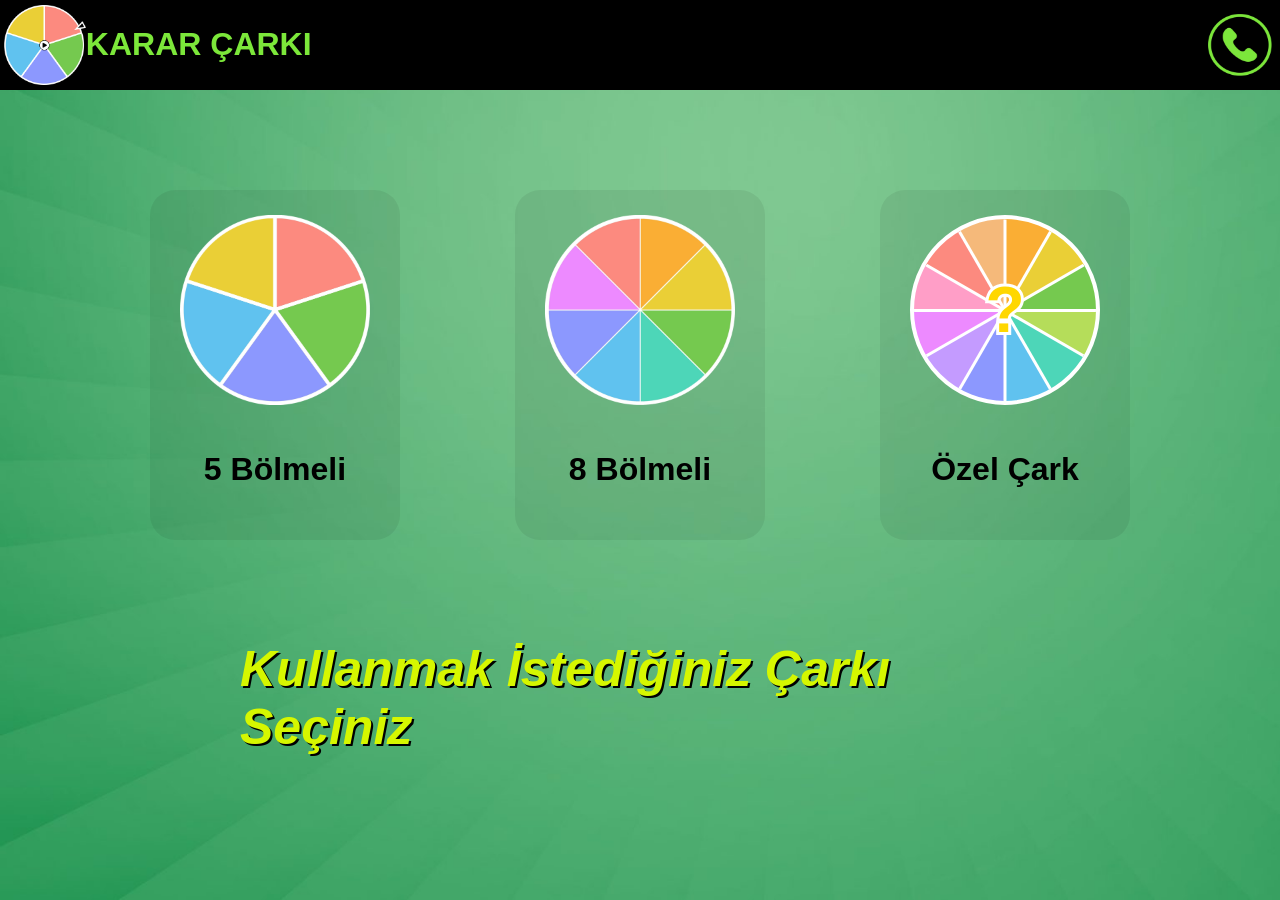
<file: KaynakKodlar/index.html>
<html>

    <head>

        <meta charset="UTF-8">
        <meta name="viewport" content="width=device-width, initial-scale=1">

        <title>Karar Çarkı</title>

        <link rel="icon" href="fotograflar/logo.png">
        <link rel="stylesheet" href="anaSayfa.css"> 
        <script src="anaSayfa.js" defer></script> 

    </head>

    <body>

        <header>

            <div class="logo" id="logo">

                <img src="fotograflar/logo.png" height="80" width="82" title="Ana Sayfa">
                <h1>KARAR ÇARKI</h1>

            </div>

            <img src="fotograflar/iletisim.png" height="70" width="72" title="İletişim" class="iletisim" id="iletisim">

        </header>

        <div class="kutu">

            <div class="secenek" id="besliSecenek">

                <img src="fotograflar/besBolmeli.png" height="190" weight="190">
                <h1>5 Bölmeli</h1>

            </div>

            <div class="secenek" id="sekizliSecenek">

                <img src="fotograflar/sekizBolmeli.png" height="190" weight="190">
                <h1>8 Bölmeli</h1>

            </div>

            <div class="secenek" id="ozelSecenek">

                <div class="ozelCarkGorseli">

                    <div class="cizgi"></div>
                    <div class="cizgi"></div>
                    <div class="cizgi"></div>
                    <div class="cizgi"></div>
                    <div class="cizgi"></div>
                    <div class="cizgi"></div>
                    <h1>?</h1>

                </div>
                <h1>Özel Çark</h1>

            </div>

        </div>

        <div class="mesaj">
            <i><b>Kullanmak İstediğiniz Çarkı Seçiniz</b></i>
        </div>

        <div class="popup" id="popup">

            <div class="sonucKutusu" id="sonucKutusu">

                <div class="closeButton" id="closeButton">&times;</div>
                <div class="sonucMetni" id="sonucMetni">Kaç adet girdi girmek istiyorsunuz?</div>

                <div class="sayiSatiri">
                    <input type="text" inputmode="numeric" maxlength="2" placeholder="2 - 12" class="sayiGirdisi" id="sayiGirdisi" autocomplete="off">
                    <button id="devamButonu">Devam</button>
                </div>

            </div>

        </div>

    </body>

</html>
</file>
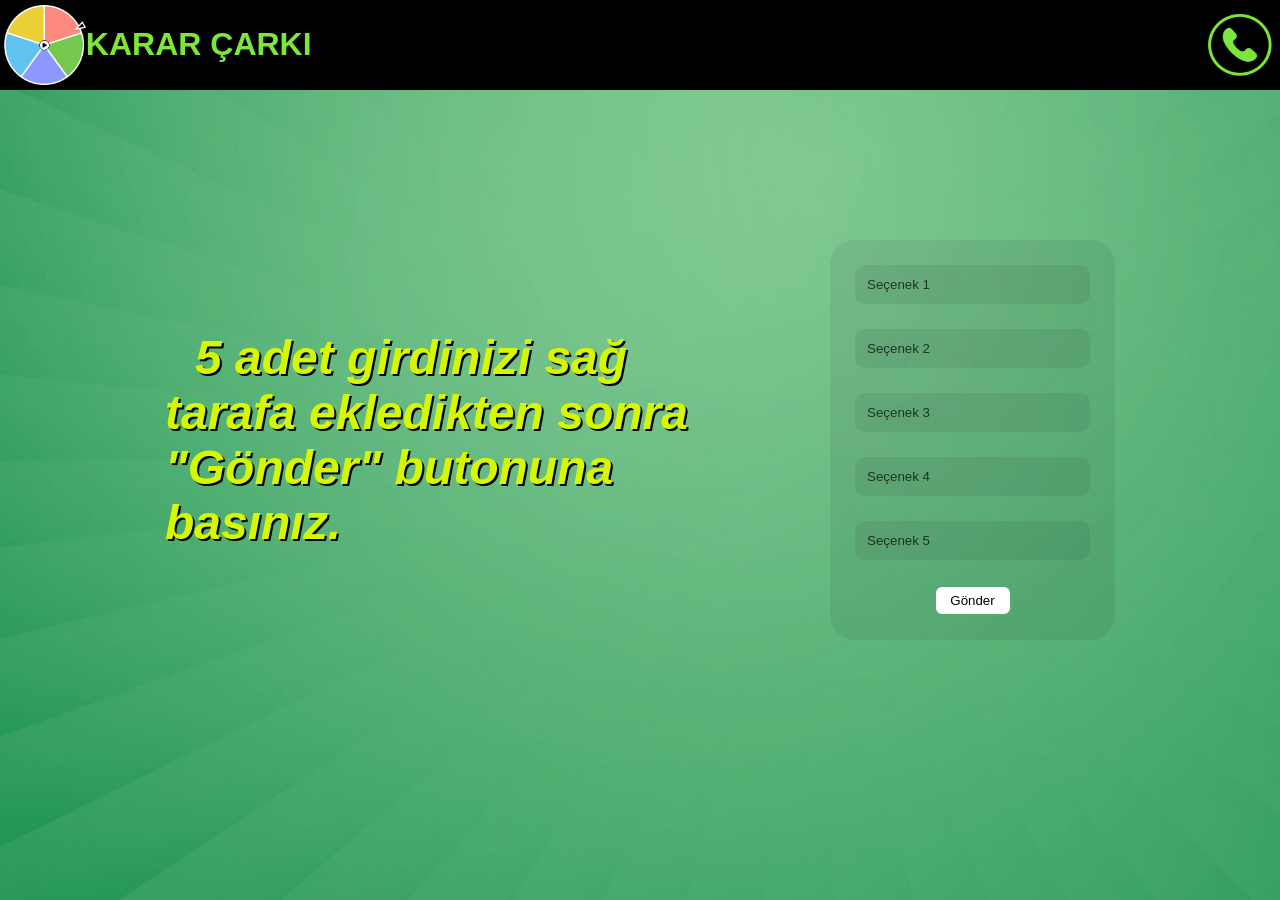
<file: KaynakKodlar/besliCarkSayfasi.html>
<html>

    <head>

        <meta charset="UTF-8">
        <meta name="viewport" content="width=device-width, initial-scale=1">

        <title>Karar Çarkı</title>

        <link rel="icon" href="fotograflar/logo.png">
        <link rel="stylesheet" href="besliCarkSayfasi.css">
        <script src="besliCarkSayfasi.js" defer></script>

    </head>

    <body>

        <header>

            <div class="logo" id="logo">

                <img src="fotograflar/logo.png" height="80" width="82" title="Ana Sayfa">
                <h1>KARAR ÇARKI</h1>

            </div>

            <img src="fotograflar/iletisim.png" height="70" width="72" title="İletişim" class="iletisim" id="iletisim">

        </header>

        <div class="kutu"> 

            <div class="container">

                <div class="spinButton" id="spinButton">SPIN</div>
                <div class="arrow"><img src="fotograflar/arrow.png" height="40" width="54"></div>

                <div class="wheel">

                    <div class="secenek1"><div class="text" id="secenek1"></div></div>
                    <div class="secenek2"><div class="text" id="secenek2"></div></div>
                    <div class="secenek3"><div class="text" id="secenek3"></div></div>
                    <div class="secenek4"><div class="text" id="secenek4"></div></div>
                    <div class="secenek5"><div class="text" id="secenek5"></div></div>

                </div>

            </div>

        </div>

        <div class="popup" id="popup">
            
            <div class="sonucKutusu">

                <div class="closeButton" id="closeButton">&times;</div>
                <div class="sonucMetni" id="sonucMetni"></div>

            </div>

        </div>
        

    </body>

</html>
</file>
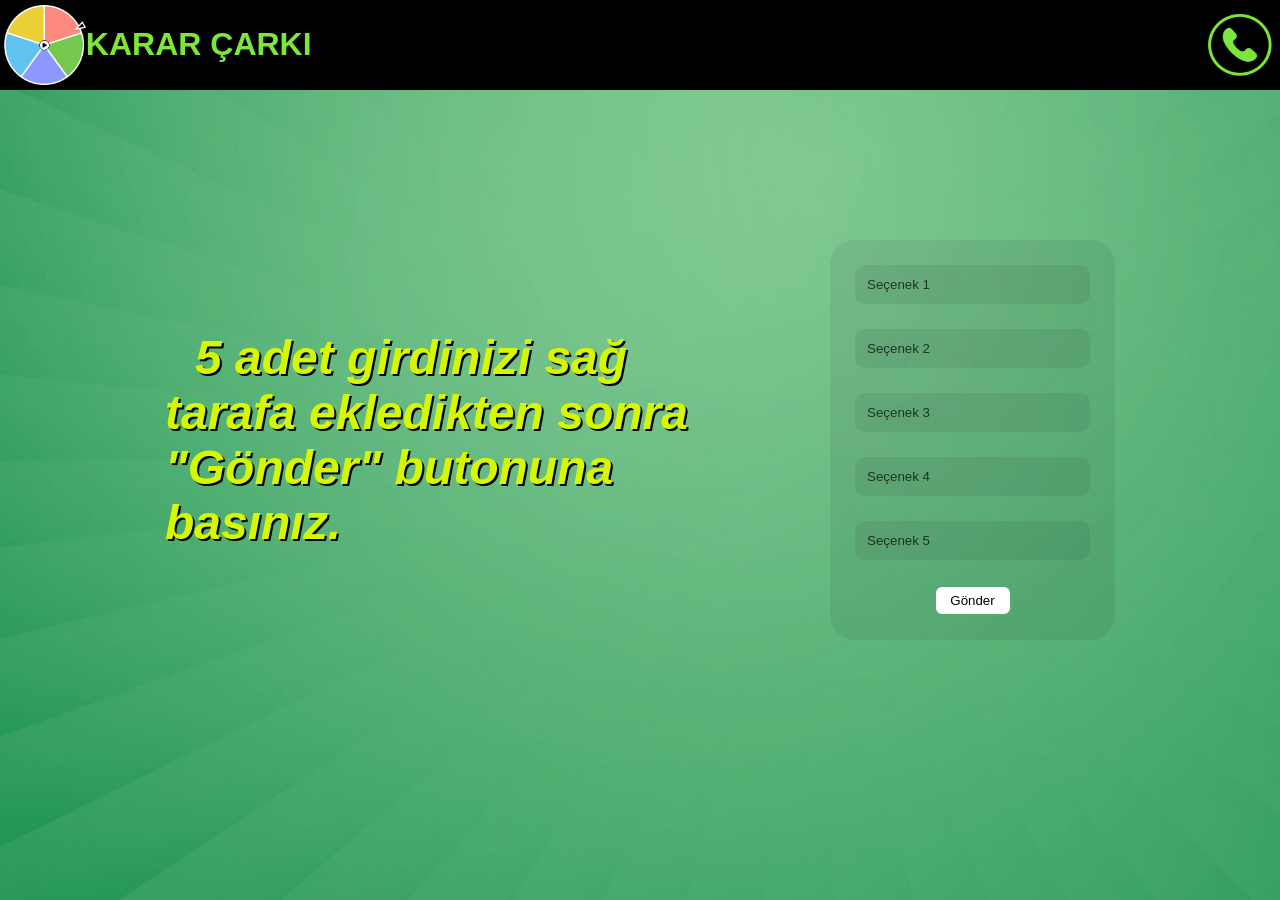
<file: KaynakKodlar/besliGirdiSayfasi.html>
<html>

    <head>

        <meta charset="UTF-8">
        <meta name="viewport" content="width=device-width, initial-scale=1">

        <title>Karar Çarkı</title>

        <link rel="icon" href="fotograflar/logo.png">
        <link rel="stylesheet" href="besliGirdiSayfasi.css">
        <script src="besliGirdiSayfasi.js" defer></script>

    </head>

    <body>

        <header>

            <div class="logo" id="logo">

                <img src="fotograflar/logo.png" height="80" width="82" title="Ana Sayfa">
                <h1>KARAR ÇARKI</h1>

            </div>

            <img src="fotograflar/iletisim.png" height="70" width="72" title="İletişim" class="iletisim" id="iletisim">

        </header>

        <div class="kutu">

            <div class="mesaj">
                <i><b>5 adet girdinizi sağ tarafa ekledikten sonra "Gönder" butonuna basınız.</b></i>
            </div>

            <div class="girdiler">

                <input type="text" maxlength="20" placeholder="Seçenek 1" class="secenek" id="secenek1" autocomplete="off">
                <input type="text" maxlength="20" placeholder="Seçenek 2" class="secenek" id="secenek2" autocomplete="off">
                <input type="text" maxlength="20" placeholder="Seçenek 3" class="secenek"id="secenek3" autocomplete="off">
                <input type="text" maxlength="20" placeholder="Seçenek 4" class="secenek"id="secenek4" autocomplete="off">
                <input type="text" maxlength="20" placeholder="Seçenek 5" class="secenek" id="secenek5" autocomplete="off">

                <button id="button">Gönder</button>

            </div>

        </div>

    </body>

</html>
</file>
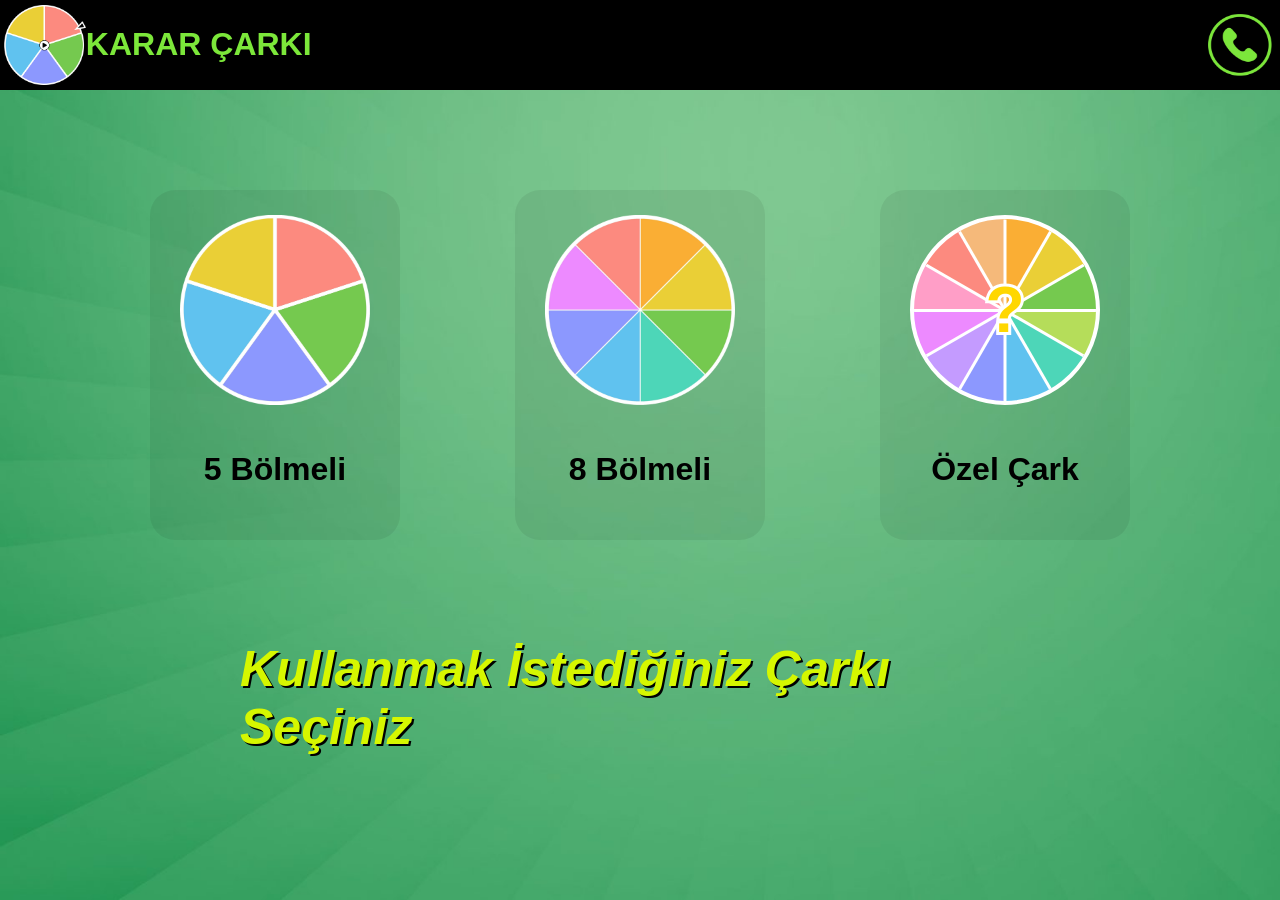
<file: KaynakKodlar/ozelCarkSayfasi.html>
<html>

    <head>

        <meta charset="UTF-8">
        <meta name="viewport" content="width=device-width, initial-scale=1">

        <title>Karar Çarkı</title>

        <link rel="icon" href="fotograflar/logo.png">
        <link rel="stylesheet" href="ozelCarkSayfasi.css">
        <script src="ozelCarkSayfasi.js" defer></script>

    </head>

    <body>

        <header>

            <div class="logo" id="logo">

                <img src="fotograflar/logo.png" height="80" width="82" title="Ana Sayfa">
                <h1>KARAR ÇARKI</h1>

            </div>

            <img src="fotograflar/iletisim.png" height="70" width="72" title="İletişim" class="iletisim" id="iletisim">

        </header>
        
        <div class="kutu">

            <div class="container">

                <div class="spinButton" id="spinButton">SPIN</div>
                <div class="arrow"><img src="fotograflar/arrow.png" height="40" width="54"></div>

                <div class="wheel" id="wheel"></div>

            </div>

        </div>

        <div class="popup" id="popup">
            
            <div class="sonucKutusu" id="sonucKutusu">

                <div class="closeButton" id="closeButton">&times;</div>
                <div class="sonucMetni" id="sonucMetni"></div>

            </div>

        </div>

    </body>

</html>
</file>
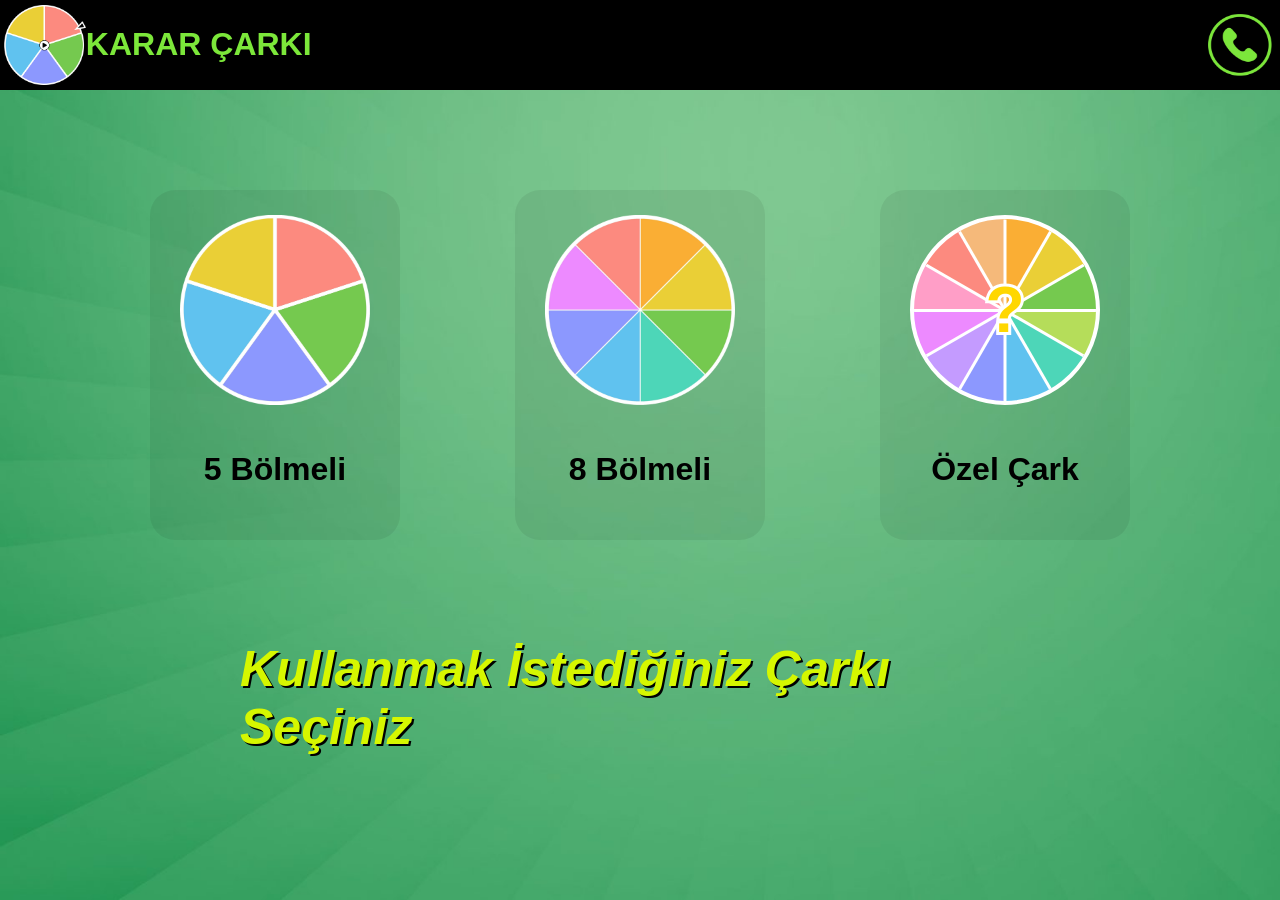
<file: KaynakKodlar/ozelGirdiSayfasi.html>
<html>

    <head>

        <meta charset="UTF-8">
        <meta name="viewport" content="width=device-width, initial-scale=1">

        <title>Karar Çarkı</title>

        <link rel="icon" href="fotograflar/logo.png">
        <link rel="stylesheet" href="ozelGirdiSayfasi.css">
        <script src="ozelGirdiSayfasi.js" defer></script>

    </head>

    <body>

        <header>

            <div class="logo" id="logo">

                <img src="fotograflar/logo.png" height="80" width="82" title="Ana Sayfa">
                <h1>KARAR ÇARKI</h1>

            </div>

            <img src="fotograflar/iletisim.png" height="70" width="72" title="İletişim" class="iletisim" id="iletisim">

        </header>

        <div class="kutu">

            <div class="mesaj">
                <i><b><span id="adet"></span> adet girdinizi sağ tarafa ekledikten sonra "Gönder" butonuna basınız.</b></i>
            </div>

            <div class="girdiler">

                <div class="secenekler" id="secenekler"></div>

                <button id="button">Gönder</button>

            </div>

        </div>

    </body>

</html>
</file>
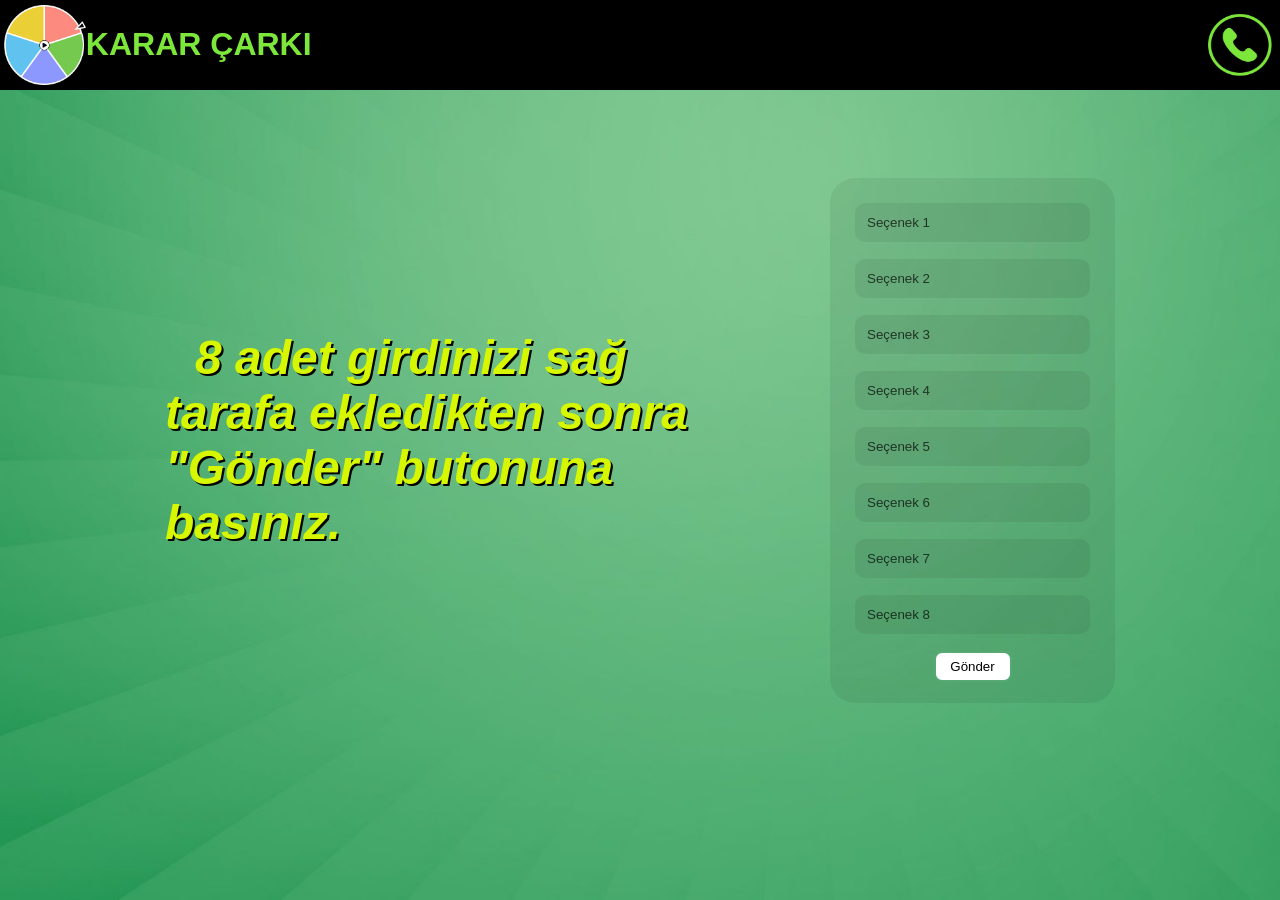
<file: KaynakKodlar/sekizliCarkSayfasi.html>
<html>

    <head>

        <meta charset="UTF-8">
        <meta name="viewport" content="width=device-width, initial-scale=1">

        <title>Karar Çarkı</title>

        <link rel="icon" href="fotograflar/logo.png">
        <link rel="stylesheet" href="sekizliCarkSayfasi.css">
        <script src="sekizliCarkSayfasi.js" defer></script>

    </head>

    <body>

        <header>

            <div class="logo" id="logo">

                <img src="fotograflar/logo.png" height="80" width="82" title="Ana Sayfa">
                <h1>KARAR ÇARKI</h1>

            </div>

            <img src="fotograflar/iletisim.png" height="70" width="72" title="İletişim" class="iletisim" id="iletisim">

        </header>
        
        <div class="kutu">

            <div class="container">

                <div class="spinButton" id="spinButton">SPIN</div>
                <div class="arrow"><img src="fotograflar/arrow.png" height="40" width="54"></div>

                <div class="wheel">

                    <div class="secenek1"><div class="text" id="secenek1"></div></div>
                    <div class="secenek2"><div class="text" id="secenek2"></div></div>
                    <div class="secenek3"><div class="text" id="secenek3"></div></div>
                    <div class="secenek4"><div class="text" id="secenek4"></div></div>
                    <div class="secenek5"><div class="text" id="secenek5"></div></div>
                    <div class="secenek6"><div class="text" id="secenek6"></div></div>
                    <div class="secenek7"><div class="text" id="secenek7"></div></div>
                    <div class="secenek8"><div class="text" id="secenek8"></div></div>

                </div>

            </div>

        </div>

        <div class="popup" id="popup">
            
            <div class="sonucKutusu" id="sonucKutusu">

                <div class="closeButton" id="closeButton">&times;</div>
                <div class="sonucMetni" id="sonucMetni"></div>

            </div>

        </div>

    </body>

</html>
</file>
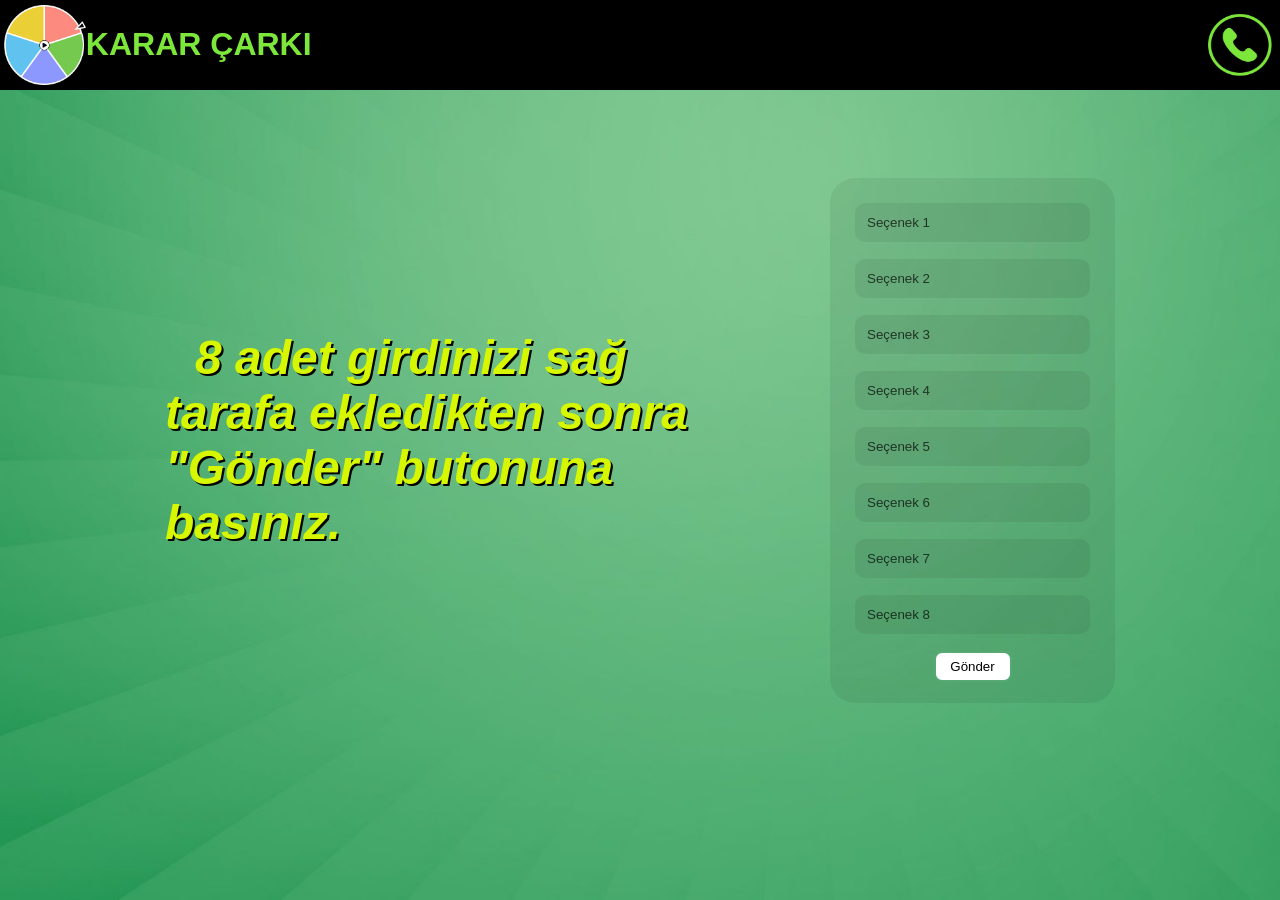
<file: KaynakKodlar/sekizliGirdiSayfasi.html>
<html>

    <head>

        <meta charset="UTF-8">
        <meta name="viewport" content="width=device-width, initial-scale=1">

        <title>Karar Çarkı</title>

        <link rel="icon" href="fotograflar/logo.png">
        <link rel="stylesheet" href="sekizliGirdiSayfasi.css">
        <script src="sekizliGirdiSayfasi.js" defer></script>

    </head>

    <body>

        <header>

            <div class="logo" id="logo">

                <img src="fotograflar/logo.png" height="80" width="82" title="Ana Sayfa">
                <h1>KARAR ÇARKI</h1>

            </div>

            <img src="fotograflar/iletisim.png" height="70" width="72" title="İletişim" class="iletisim" id="iletisim">

        </header>

        <div class="kutu">

            <div class="mesaj">
                <i><b>8 adet girdinizi sağ tarafa ekledikten sonra "Gönder" butonuna basınız.</b></i>
            </div>

            <div class="girdiler" id="sekizliSecenek">

                <input type="text" maxlength="20" placeholder="Seçenek 1" class="secenek" id="secenek1" autocomplete="off">
                <input type="text" maxlength="20" placeholder="Seçenek 2" class="secenek" id="secenek2" autocomplete="off">
                <input type="text" maxlength="20" placeholder="Seçenek 3" class="secenek"id="secenek3" autocomplete="off">
                <input type="text" maxlength="20" placeholder="Seçenek 4" class="secenek"id="secenek4" autocomplete="off">
                <input type="text" maxlength="20" placeholder="Seçenek 5" class="secenek" id="secenek5" autocomplete="off">
                <input type="text" maxlength="20" placeholder="Seçenek 6" class="secenek" id="secenek6" autocomplete="off">
                <input type="text" maxlength="20" placeholder="Seçenek 7" class="secenek" id="secenek7" autocomplete="off">
                <input type="text" maxlength="20" placeholder="Seçenek 8" class="secenek" id="secenek8" autocomplete="off">

                <button id="button">Gönder</button>

            </div>

        </div>

    </body>

</html>
</file>
<file: KaynakKodlar/anaSayfa.css>
body {

    background-image: url("fotograflar/arkaPlan.jpg");
    background-color: #74c28a;
    background-size: cover;
    margin: 0px;  

    display: flex;       
    flex-direction: column;
    align-items: center;     
    gap: 25px;             

    font-family: 'Gill Sans', 'Gill Sans MT', Calibri, 'Trebuchet MS', sans-serif;

}

header {

    background-color: rgb(0, 0, 0);
    width: 99.4%;
    height: 80px;
    padding-right: 5px;
    padding-left: 5px;
    padding-top: 5px;
    padding-bottom: 5px;
    
    display: flex;
    flex-direction: row;
    align-items: center;
    justify-content: space-between;

    font-family: 'Gill Sans', 'Gill Sans MT', Calibri, 'Trebuchet MS', sans-serif;
    color: #7ce73a;

}

.logo {

    display: flex;
    flex-direction: row;
    justify-content: left;

    cursor: pointer;

}

.iletisim {
    cursor: pointer;
}

.kutu {

    width: 90%;
    max-width: 1100px;
    min-width: 600px;
    min-height: 400px;
    padding: 50px;

    display: flex;
    flex-direction: row;
    flex-wrap: wrap;
    align-items: center;
    justify-content: space-evenly;
    gap: 5%;

}

.ozelCarkGorseli {

    position: relative;

    width: 182px;
    height: 182px;
    border: 4px solid white;
    border-radius: 50%;
    overflow: hidden;

    background: conic-gradient(#faae34 0deg 30deg, #eacf36 30deg 60deg, #75c94f 60deg 90deg,
                               #b5dd5a 90deg 120deg, #4dd6b8 120deg 150deg, #60c2ef 150deg 180deg,
                               #8c98fe 180deg 210deg, #c49bff 210deg 240deg, #ed8aff 240deg 270deg,
                               #ff9ec7 270deg 300deg, #fc8a7f 300deg 330deg, #f5b97a 330deg 360deg);

    display: flex;
    align-items: center;
    justify-content: center;

}

.cizgi {

    position: absolute;
    top: 50%;
    left: 0;

    background-color: white;
    width: 100%;
    height: 3px;
    margin-top: -1.5px;

}

.cizgi:nth-child(1) { transform: rotate(0deg); }
.cizgi:nth-child(2) { transform: rotate(30deg); }
.cizgi:nth-child(3) { transform: rotate(60deg); }
.cizgi:nth-child(4) { transform: rotate(90deg); }
.cizgi:nth-child(5) { transform: rotate(120deg); }
.cizgi:nth-child(6) { transform: rotate(150deg); }

.ozelCarkGorseli h1 {

    position: relative;
    margin: 0px;

    font-family: 'Segoe UI Black', Verdana, sans-serif;
    font-weight: 900;
    font-size: 4em;
    color: #ffd700;
    -webkit-text-stroke: 6px white;
    paint-order: stroke fill;

}

.popup {

    position: fixed;
    z-index: 20;

    background-color: rgb(0,0,0,0.7);
    width: 100%;
    height: 100%;

    display: none;

}

.sonucKutusu {

    position: absolute;
    z-index: 21;
    top: 375px;
    left: 50%;

    background-color: rgb(255, 255, 255);
    width: 280px;
    height: 80px;
    padding: 10px;
    border-radius: 5px;

    display: flex;
    flex-direction: column;
    align-items: center;
    justify-content: center;
    gap: 8px;

    transform: translateX(-50%);

}

.closeButton {

    position: absolute;
    top: 10px;
    right: 10px;

    cursor: pointer;

}

.uyari {
    color: #d93025;
}

.sayiSatiri {

    display: flex;
    flex-direction: row;
    align-items: center;
    gap: 10px;

}

.sayiGirdisi {

    background-color: rgba(0, 0, 0, 0.065);
    border-radius: 10px;
    width: 70px;
    padding: 6px;

    border-style: hidden;
    text-align: center;

}

.sayiGirdisi:focus {
    outline: none;
}

button {

    background-color: rgb(255, 255, 255);
    border-radius: 8px;
    width: 78px;
    padding: 6px;

    display: flex;
    align-items: center;
    justify-content: center;

    border: 2px solid #56a973;

    cursor: pointer;

    transition: border 0.1s ease,transform 0.1s ease;

}

button:hover {

    border: 2px solid rgb(0, 0, 0);
    transform: scale(1.1);

}

button:active {

    border: 2px solid rgb(0, 0, 0);
    transform: scale(0.9);

}

.secenek {

    background-color: rgba(0, 0, 0, 0.065);
    border-radius: 25px;
    width: 200px;
    height: 300px;
    padding: 25px;

    display: flex;
    flex-direction: column;
    align-items: center;
    gap: 25px;

    color:rgb(0, 0, 0);

    cursor: pointer;

    transition: background-color 0.1s ease,transform 0.1s ease;

}

.secenek:hover {

    
    background-color: rgba(0, 0, 0, 0.130);
    transform: scale(1.1);

}

.mesaj {

    width: 800px;
    height: 50px;
    
    display: flex;
    flex-direction: row;
    justify-content: center;

    font-size: 50px;
    color:rgb(214, 247, 0);
    text-shadow: 2px 2px black;

}

@media (max-width: 700px) {

    body {
        gap: 20px;
    }

    header {
        box-sizing: border-box;
        width: 100%;
        height: 60px;
    }

    .logo {
        align-items: center;
        gap: 8px;
    }

    .logo img {
        width: 50px;
        height: auto;
    }

    .logo h1 {
        font-size: 22px;
    }

    .iletisim {
        width: 45px;
        height: auto;
    }

    .kutu {
        width: auto;
        min-width: 0;
        height: auto;
        padding: 16px;
        flex-direction: column;
        gap: 20px;

        order: 1;
    }

    .secenek {
        width: 160px;
        height: auto;
        padding: 16px;
        gap: 10px;
    }

    .secenek img {
        width: 140px;
        height: 140px;
    }

    .ozelCarkGorseli {
        width: 132px;
        height: 132px;
    }

    .popup {
        top: 0;
        left: 0;
    }

    .sonucKutusu {
        top: 40%;
    }

    .mesaj {
        width: auto;
        height: auto;
        padding: 0 16px;
        font-size: 26px;
        text-align: center;
    }

}
</file>
<file: KaynakKodlar/besliCarkSayfasi.css>
body {

    background-image: url("fotograflar/arkaPlan.jpg");
    background-color: #74c28a;
    background-size: cover;
    margin: 0px;

    display: flex;
    flex-direction: column;
    align-items: center;
    gap: 67px;

    font-family: 'Gill Sans', 'Gill Sans MT', Calibri, 'Trebuchet MS', sans-serif;

}

header {

    background-color: rgb(0, 0, 0);
    height: 80px;
    width: 99.4%;
    padding-right: 5px;
    padding-left: 5px;
    padding-top: 5px;
    padding-bottom: 5px;
    
    display: flex;
    flex-direction: row;
    align-items: center;
    justify-content: space-between;

    font-family: 'Gill Sans', 'Gill Sans MT', Calibri, 'Trebuchet MS', sans-serif;
    color: #7ce73a;

}

.logo {

    display: flex;
    flex-direction: row;
    justify-content: left;

    cursor: pointer;

}

.iletisim {
    cursor: pointer;
}

.kutu {

    width: 60%;
    min-width: 450px;
    height: 450px;
    padding: 50px;

    display: flex;
    align-items: center;
    justify-content: center;
    
}

.container {

    position: relative;

    background-color: rgba(0, 0, 0, 0.065);
    border-radius: 30px;
    width: 412px;
    height:412px;
    padding: 10px;

    display: flex;
    flex-direction: column;
    align-items: center;
    justify-content: center;
    
}

.wheel {

    position: relative;

    background-color: rgb(255, 255, 255);
    border: 6px solid white;
    border-radius: 50%;
    width: 400px;
    height :400px;

    display: flex;
    overflow: hidden;
    
    font-size: 30px;

    transition: transform 5s ease-in-out;
    
}

.secenek1 {

    position: absolute;

    background-color: #eacf36;
    width: 175px;
    height: 175px;
    padding-top: 25px;
    padding-left: 25px;

    clip-path: polygon(0 0, 83% 0, 98% 98%, 0 83%);
    transform-origin: bottom right;
    transform: rotate(0deg);

    display: flex;
    flex-direction: column;
    align-items: center;
    justify-content: center;

}

.secenek2 {

    position: absolute;

    background-color: #fc8a7f;
    width: 175px;
    height: 175px;
    padding-top: 25px;
    padding-left: 25px;

    clip-path: polygon(0 0, 83% 0, 98% 98%, 0 83%);
    transform-origin: bottom right;
    transform: rotate(72deg);

    display: flex;
    flex-direction: column;
    align-items: center;
    justify-content: center;

}

.secenek3 {

    position: absolute;

    background-color: #75c94f;
    width: 175px;
    height: 175px;
    padding-top: 25px;
    padding-left: 25px;

    clip-path: polygon(0 0, 83% 0, 98% 98%, 0 83%);
    transform-origin: bottom right;
    transform: rotate(144deg);

    display: flex;
    flex-direction: column;
    align-items: center;
    justify-content: center;

}

.secenek4 {

    position: absolute;

    background-color: #8c98fe;
    width: 175px;
    height: 175px;
    padding-top: 25px;
    padding-left: 25px;

    clip-path: polygon(0 0, 83% 0, 98% 98%, 0 83%);
    transform-origin: bottom right;
    transform: rotate(216deg);

    display: flex;
    flex-direction: column;
    align-items: center;
    justify-content: center;

}

.secenek5 {

    position: absolute;

    background-color: #60c2ef;
    width: 175px;
    height: 175px;
    padding-top: 25px;
    padding-left: 25px;

    clip-path: polygon(0 0, 83% 0, 98% 98%, 0 83%);
    transform-origin: bottom right;
    transform: rotate(288deg);

    display: flex;
    flex-direction: column;
    align-items: center;
    justify-content: center;

}

.text {
    transform: rotate(45deg);
}

.spinButton {

    position: absolute;
    z-index: 10;
    
    background-color: #ffffff;
    border: 3px solid black;
    border-radius: 50%;
    width: 50px;
    height: 50px;

    display: flex;
    flex-direction: column;
    align-items: center;
    justify-content: center;

    cursor: pointer;

    transition: transform 0.1s ease;

}

.spinButton:hover {
    transform: scale(1.1);
}

.spinButton:active {
    transform: scale(0.95);
}

.arrow {

    position: absolute;
    z-index: 10;
    top: 80px;
    right: 15px;

}

.popup {

    position: fixed;
    z-index: 20;

    background-color: rgb(0,0,0,0.7);
    width: 100%;
    height: 100%;

    display: none;

}

.sonucKutusu {

    position: absolute;
    z-index: 21;
    top: 375px;
    left: 50%;

    background-color: rgb(255, 255, 255);
    width: 280px;
    height: 80px;
    padding: 10px;
    border-radius: 5px;

    display: flex;
    flex-direction: column;
    align-items: center;
    justify-content: center;

    transform: translateX(-50%);

}

.closeButton {

    position: absolute;
    top: 10px;
    right: 10px;

    cursor: pointer;

}

@media (max-width: 700px) {

    body {
        gap: 20px;
    }

    header {
        box-sizing: border-box;
        width: 100%;
        height: 60px;
    }

    .logo {
        align-items: center;
        gap: 8px;
    }

    .logo img {
        width: 50px;
        height: auto;
    }

    .logo h1 {
        font-size: 22px;
    }

    .iletisim {
        width: 45px;
        height: auto;
    }

    .kutu {
        width: auto;
        min-width: 0;
        height: auto;
        padding: 16px 0;
    }

    .popup {
        top: 0;
        left: 0;
    }

    .sonucKutusu {
        top: 40%;
    }

}

@media (max-width: 480px) {

    .container {
        zoom: 0.75;
    }

}
</file>
<file: KaynakKodlar/besliGirdiSayfasi.css>
body {

    background-image: url("fotograflar/arkaPlan.jpg");
    background-color: #74c28a;
    background-size: cover;
    margin: 0px;

    display: flex;
    flex-direction: column;
    align-items: center;
    gap: 100px;

    font-family: 'Gill Sans', 'Gill Sans MT', Calibri, 'Trebuchet MS', sans-serif;

}

header {

    background-color: rgb(0, 0, 0);
    height: 80px;
    width: 99.4%;
    padding-right: 5px;
    padding-left: 5px;
    padding-top: 5px;
    padding-bottom: 5px;
    
    display: flex;
    flex-direction: row;
    align-items: center;
    justify-content: space-between;

    font-family: 'Gill Sans', 'Gill Sans MT', Calibri, 'Trebuchet MS', sans-serif;
    color: #7ce73a;

}

.logo {

    display: flex;
    flex-direction: row;
    justify-content: left;

    cursor: pointer;

}

.iletisim {
    cursor: pointer;
}

.kutu {

    width: 950px;
    height: 400px;
    padding: 50px;

    display: flex;
    flex-direction: row;
    align-items: center;
    justify-content: space-evenly;
    gap: 10%;

}

.girdiler {

    background-color: rgba(0, 0, 0, 0.065);
    border-radius: 25px;
    width: 235px;
    height: 350px;
    padding: 25px;

    display: flex;
    flex-direction: column;
    align-items: center;
    gap: 25px;

}

input::placeholder {
    color: #000000af;
}

input:focus {

    background-color: rgba(0, 0, 0, 0.065);
    outline: none;
    
}

.secenek {

    background-color: rgba(0, 0, 0, 0.065);
    border-radius: 10px;
    width: 235px;
    padding: 12px;

    border-style: hidden;

    transition: border 0.1s ease,transform 0.1s ease;

}

.secenek:hover {
    
    border: 1px solid rgba(0, 0, 0, 0.130);
    transform: scale(1.05);

}

button {

    background-color: rgb(255, 255, 255);
    border-radius: 8px;
    width: 78px;
    padding: 6px;

    display: flex;
    align-items: center;
    justify-content: center;

    border: 2px solid #56a973;

    transition: border 0.1s ease,transform 0.1s ease;

}

button:hover {

    border: 2px solid rgb(0, 0, 0);
    transform: scale(1.1);

}

button:active {

    border: 2px solid rgb(0, 0, 0);
    transform: scale(0.9);

}

.mesaj {

    width: 665px;
    height: 300px;
    
    display: flex;
    flex-direction: row;
    align-items: center;
    justify-content: center;

    font-size: 48px;
    color:rgb(214, 247, 0);
    text-shadow: 2px 2px black;
    text-indent: 30px;

}

@media (max-width: 700px) {

    body {
        gap: 20px;
    }

    header {
        box-sizing: border-box;
        width: 100%;
        height: 60px;
    }

    .logo {
        align-items: center;
        gap: 8px;
    }

    .logo img {
        width: 50px;
        height: auto;
    }

    .logo h1 {
        font-size: 22px;
    }

    .iletisim {
        width: 45px;
        height: auto;
    }

    .kutu {
        width: auto;
        height: auto;
        padding: 16px;
        flex-direction: column;
        gap: 20px;
    }

    .mesaj {
        width: auto;
        height: auto;
        font-size: 24px;
        text-indent: 0;
        text-align: center;
    }

    .girdiler {
        height: auto;
    }

}
</file>
<file: KaynakKodlar/ozelCarkSayfasi.css>
body {

    background-image: url("fotograflar/arkaPlan.jpg");
    background-color: #74c28a;
    background-size: cover;
    margin: 0px;

    display: flex;
    flex-direction: column;
    align-items: center;
    gap: 67px;

    font-family: 'Gill Sans', 'Gill Sans MT', Calibri, 'Trebuchet MS', sans-serif;

}

header {

    background-color: rgb(0, 0, 0);
    height: 80px;
    width: 99.4%;
    padding-right: 5px;
    padding-left: 5px;
    padding-top: 5px;
    padding-bottom: 5px;
    
    display: flex;
    flex-direction: row;
    align-items: center;
    justify-content: space-between;

    font-family: 'Gill Sans', 'Gill Sans MT', Calibri, 'Trebuchet MS', sans-serif;
    color: #7ce73a;

}

.logo {

    display: flex;
    flex-direction: row;
    justify-content: left;

    cursor: pointer;

}

.iletisim {
    cursor: pointer;
}

.kutu {

    width: 60%;
    min-width: 450px;
    height: 450px;
    padding: 50px;

    display: flex;
    align-items: center;
    justify-content: center;
    
}

.container {

    position: relative;

    background-color: rgba(0, 0, 0, 0.065);
    border-radius: 30px;
    width: 412px;
    height:412px;
    padding: 10px;

    display: flex;
    flex-direction: column;
    align-items: center;
    justify-content: center;
    
}

.wheel {

    position: relative;

    background-color: rgb(255, 255, 255);
    border: 6px solid white;
    border-radius: 50%;
    width: 400px;
    height:400px;

    display: flex;
    overflow: hidden;
    
    font-size: 30px;

    transition: transform 5s ease-in-out;
    
}

.dilimYazisi {

    position: absolute;
    top: 50%;
    left: 50%;
    width: 170px;
    height: 30px;
    margin-top: -15px;
    padding-left: 30px;
    box-sizing: border-box;

    display: flex;
    align-items: center;
    justify-content: center;

    transform-origin: 0 50%;

    white-space: nowrap;

}

.ayirici {

    position: absolute;
    top: 50%;
    left: 50%;
    width: 200px;
    height: 3px;
    margin-top: -1.5px;

    background-color: rgb(255, 255, 255);

    transform-origin: 0 50%;

}

.spinButton {

    position: absolute;
    z-index: 10;
    
    background-color: #ffffff;
    border: 3px solid black;
    border-radius: 50%;
    width: 50px;
    height: 50px;

    display: flex;
    flex-direction: column;
    align-items: center;
    justify-content: center;

    cursor: pointer;

    transition: transform 0.1s ease;

}

.spinButton:hover {
    transform: scale(1.1);

}

.spinButton:active {
    transform: scale(0.95);
}

.arrow {

    position: absolute;
    z-index: 10;
    top: 80px;
    right: 15px;

}

.popup {

    position: fixed;
    z-index: 20;

    background-color: rgb(0,0,0,0.7);
    width: 100%;
    height: 100%;

    display: none;

}

.sonucKutusu {

    position: absolute;
    z-index: 21;
    top: 375px;
    left: 50%;

    background-color: rgb(255, 255, 255);
    width: 280px;
    height: 80px;
    padding: 10px;
    border-radius: 5px;

    display: flex;
    flex-direction: column;
    align-items: center;
    justify-content: center;

    transform: translateX(-50%);

}

.closeButton {

    position: absolute;
    top: 10px;
    right: 10px;

    cursor: pointer;

}

@media (max-width: 700px) {

    body {
        gap: 20px;
    }

    header {
        box-sizing: border-box;
        width: 100%;
        height: 60px;
    }

    .logo {
        align-items: center;
        gap: 8px;
    }

    .logo img {
        width: 50px;
        height: auto;
    }

    .logo h1 {
        font-size: 22px;
    }

    .iletisim {
        width: 45px;
        height: auto;
    }

    .kutu {
        width: auto;
        min-width: 0;
        height: auto;
        padding: 16px 0;
    }

    .popup {
        top: 0;
        left: 0;
    }

    .sonucKutusu {
        top: 40%;
    }

}

@media (max-width: 480px) {

    .container {
        zoom: 0.75;
    }

}
</file>
<file: KaynakKodlar/ozelGirdiSayfasi.css>
body {

    background-image: url("fotograflar/arkaPlan.jpg");
    background-color: #74c28a;
    background-size: cover;
    margin: 0px;

    display: flex;
    flex-direction: column;
    align-items: center;
    gap: 50px;

    font-family:'Gill Sans', 'Gill Sans MT', Calibri, 'Trebuchet MS', sans-serif;

}

header {

    background-color: rgb(0, 0, 0);
    height: 80px;
    width: 99.4%;
    padding-right: 5px;
    padding-left: 5px;
    padding-top: 5px;
    padding-bottom: 5px;
    
    display: flex;
    flex-direction: row;
    align-items: center;
    justify-content: space-between;

    font-family:'Gill Sans', 'Gill Sans MT', Calibri, 'Trebuchet MS', sans-serif;
    color: #7ce73a;

}

.logo {

    display: flex;
    flex-direction: row;
    justify-content: left;

    cursor: pointer;

}

.iletisim {

    cursor: pointer;

}

.kutu {

    width: 950px;
    min-height: 500px;
    padding: 50px;

    display: flex;
    flex-direction: row;
    align-items: center;
    justify-content: space-evenly;
    gap: 10%;

}

.girdiler {

    background-color: rgba(0, 0, 0, 0.065);
    border-radius: 25px;
    width: 235px;
    padding: 25px;

    display: flex;
    flex-direction: column;
    align-items: center;
    gap: 17px;

}

.secenekler {

    display: flex;
    flex-direction: column;
    align-items: center;
    gap: 17px;

}

input::placeholder {
    color: #000000af;
}

input:focus {
    background-color: rgba(0, 0, 0, 0.065);
    outline: none;
}

.secenek {

    background-color: rgba(0, 0, 0, 0.065);
    border-radius: 10px;
    width: 235px;
    padding: 12px;

    border-style: hidden;

    transition: border 0.1s ease,transform 0.1s ease;

}

.secenek:hover {
    
    border: 1px solid rgba(0, 0, 0, 0.130);
    transform: scale(1.05);

}

button {

    background-color: rgb(255, 255, 255);
    border-radius: 8px;
    width: 78px;
    padding: 6px;

    display: flex;
    align-items: center;
    justify-content: center;

    border: 2px solid #56a973;

    transition: border 0.1s ease,transform 0.1s ease;

}

button:hover {

    border: 2px solid rgb(0, 0, 0);
    transform: scale(1.1);

}

button:active {

    border: 2px solid rgb(0, 0, 0);
    transform: scale(0.9);

}

.mesaj {

    width: 665px;
    height: 300px;
    
    display: flex;
    flex-direction: row;
    align-items: center;
    justify-content: center;

    color:rgb(214, 247, 0);
    text-shadow: 2px 2px black;
    font-size: 48px;
    text-indent: 30px;

}

@media (max-width: 700px) {

    body {
        gap: 20px;
    }

    header {
        box-sizing: border-box;
        width: 100%;
        height: 60px;
    }

    .logo {
        align-items: center;
        gap: 8px;
    }

    .logo img {
        width: 50px;
        height: auto;
    }

    .logo h1 {
        font-size: 22px;
    }

    .iletisim {
        width: 45px;
        height: auto;
    }

    .kutu {
        width: auto;
        height: auto;
        padding: 16px;
        flex-direction: column;
        gap: 20px;
    }

    .mesaj {
        width: auto;
        height: auto;
        font-size: 24px;
        text-indent: 0;
        text-align: center;
    }

    .girdiler {
        height: auto;
    }

}
</file>
<file: KaynakKodlar/sekizliCarkSayfasi.css>
body {

    background-image: url("fotograflar/arkaPlan.jpg");
    background-color: #74c28a;
    background-size: cover;
    margin: 0px;

    display: flex;
    flex-direction: column;
    align-items: center;
    gap: 67px;

    font-family: 'Gill Sans', 'Gill Sans MT', Calibri, 'Trebuchet MS', sans-serif;

}

header {

    background-color: rgb(0, 0, 0);
    height: 80px;
    width: 99.4%;
    padding-right: 5px;
    padding-left: 5px;
    padding-top: 5px;
    padding-bottom: 5px;
    
    display: flex;
    flex-direction: row;
    align-items: center;
    justify-content: space-between;

    font-family: 'Gill Sans', 'Gill Sans MT', Calibri, 'Trebuchet MS', sans-serif;
    color: #7ce73a;

}

.logo {

    display: flex;
    flex-direction: row;
    justify-content: left;

    cursor: pointer;

}

.iletisim {
    cursor: pointer;
}

.kutu {

    width: 60%;
    min-width: 450px;
    height: 450px;
    padding: 50px;

    display: flex;
    align-items: center;
    justify-content: center;
    
}

.container {

    position: relative;

    background-color: rgba(0, 0, 0, 0.065);
    border-radius: 30px;
    width: 412px;
    height:412px;
    padding: 10px;

    display: flex;
    flex-direction: column;
    align-items: center;
    justify-content: center;
    
}

.wheel {

    position: relative;

    background-color: rgb(255, 255, 255);
    border: 6px solid white;
    border-radius: 50%;
    width: 400px;
    height:400px;

    display: flex;
    overflow: hidden;
    
    font-size: 30px;

    transition: transform 5s ease-in-out;
    
}

.secenek1 {

    position: absolute;

    background-color: #ed8aff;
    width: 175px;
    height: 175px;
    padding-top: 25px;
    padding-left: 25px;

    clip-path: polygon(0 0, 58% 0, 98% 98%, 0 58%);
    transform-origin: bottom right;
    transform: rotate(0deg);

    display: flex;
    flex-direction: column;
    align-items: center;
    justify-content: center;

}

.secenek2 {

    position: absolute;

    background-color: #fc8a7f;
    width: 175px;
    height: 175px;
    padding-top: 25px;
    padding-left: 25px;

    clip-path: polygon(0 0, 58% 0, 98% 98%, 0 58%);
    transform-origin: bottom right;
    transform: rotate(45deg);

    display: flex;
    flex-direction: column;
    align-items: center;
    justify-content: center;

}

.secenek3 {

    position: absolute;

    background-color: #faae34;
    width: 175px;
    height: 175px;
    padding-top: 25px;
    padding-left: 25px;
    clip-path: polygon(0 0, 58% 0, 98% 98%, 0 58%);
    transform-origin: bottom right;
    transform: rotate(90deg);

    display: flex;
    flex-direction: column;
    align-items: center;
    justify-content: center;

}

.secenek4 {

    position: absolute;

    background-color: #eacf36;
    width: 175px;
    height: 175px;
    padding-top: 25px;
    padding-left: 25px;

    clip-path: polygon(0 0, 58% 0, 98% 98%, 0 58%);
    transform-origin: bottom right;
    transform: rotate(135deg);

    display: flex;
    flex-direction: column;
    align-items: center;
    justify-content: center;

}

.secenek5 {

    position: absolute;

    background-color: #75c94f;
    width: 175px;
    height: 175px;
    padding-top: 25px;
    padding-left: 25px;

    clip-path: polygon(0 0, 58% 0, 98% 98%, 0 58%);
    transform-origin: bottom right;
    transform: rotate(180deg);

    display: flex;
    flex-direction: column;
    align-items: center;
    justify-content: center;

}

.secenek6 {

    position: absolute;

    background-color: #4dd6b8;
    width: 175px;
    height: 175px;
    padding-top: 25px;
    padding-left: 25px;

    clip-path: polygon(0 0, 58% 0, 98% 98%, 0 58%);
    transform-origin: bottom right;
    transform: rotate(225deg);

    display: flex;
    flex-direction: column;
    align-items: center;
    justify-content: center;

}

.secenek7 {

    position: absolute;

    background-color: #60c2ef;
    width: 175px;
    height: 175px;
    padding-top: 25px;
    padding-left: 25px;

    clip-path: polygon(0 0, 58% 0, 98% 98%, 0 58%);
    transform-origin: bottom right;
    transform: rotate(270deg);

    display: flex;
    flex-direction: column;
    align-items: center;
    justify-content: center;

}

.secenek8 {

    position: absolute;

    background-color: #8c98fe;
    width: 175px;
    height: 175px;
    padding-top: 25px;
    padding-left: 25px;

    clip-path: polygon(0 0, 58% 0, 98% 98%, 0 58%);
    transform-origin: bottom right;
    transform: rotate(315deg);

    display: flex;
    flex-direction: column;
    align-items: center;
    justify-content: center;

}

.text {
    transform: rotate(45deg);
}

.spinButton {

    position: absolute;
    z-index: 10;
    
    background-color: #ffffff;
    border: 3px solid black;
    border-radius: 50%;
    width: 50px;
    height: 50px;

    display: flex;
    flex-direction: column;
    align-items: center;
    justify-content: center;

    cursor: pointer;

    transition: transform 0.1s ease;

}

.spinButton:hover {
    transform: scale(1.1);

}

.spinButton:active {
    transform: scale(0.95);
}

.arrow {

    position: absolute;
    z-index: 10;
    top: 80px;
    right: 15px;

}

.popup {

    position: fixed;
    z-index: 20;

    background-color: rgb(0,0,0,0.7);
    width: 100%;
    height: 100%;

    display: none;

}

.sonucKutusu {

    position: absolute;
    z-index: 21;
    top: 375px;
    left: 50%;

    background-color: rgb(255, 255, 255);
    width: 280px;
    height: 80px;
    padding: 10px;
    border-radius: 5px;

    display: flex;
    flex-direction: column;
    align-items: center;
    justify-content: center;

    transform: translateX(-50%);

}

.closeButton {

    position: absolute;
    top: 10px;
    right: 10px;

    cursor: pointer;

}

@media (max-width: 700px) {

    body {
        gap: 20px;
    }

    header {
        box-sizing: border-box;
        width: 100%;
        height: 60px;
    }

    .logo {
        align-items: center;
        gap: 8px;
    }

    .logo img {
        width: 50px;
        height: auto;
    }

    .logo h1 {
        font-size: 22px;
    }

    .iletisim {
        width: 45px;
        height: auto;
    }

    .kutu {
        width: auto;
        min-width: 0;
        height: auto;
        padding: 16px 0;
    }

    .popup {
        top: 0;
        left: 0;
    }

    .sonucKutusu {
        top: 40%;
    }

}

@media (max-width: 480px) {

    .container {
        zoom: 0.75;
    }

}
</file>
<file: KaynakKodlar/sekizliGirdiSayfasi.css>
body {

    background-image: url("fotograflar/arkaPlan.jpg");
    background-color: #74c28a;
    background-size: cover;
    margin: 0px;

    display: flex;
    flex-direction: column;
    align-items: center;
    gap: 50px;

    font-family:'Gill Sans', 'Gill Sans MT', Calibri, 'Trebuchet MS', sans-serif;

}

header {

    background-color: rgb(0, 0, 0);
    height: 80px;
    width: 99.4%;
    padding-right: 5px;
    padding-left: 5px;
    padding-top: 5px;
    padding-bottom: 5px;
    
    display: flex;
    flex-direction: row;
    align-items: center;
    justify-content: space-between;

    font-family:'Gill Sans', 'Gill Sans MT', Calibri, 'Trebuchet MS', sans-serif;
    color: #7ce73a;

}

.logo {

    display: flex;
    flex-direction: row;
    justify-content: left;

    cursor: pointer;

}

.iletisim {

    cursor: pointer;

}

.kutu {

    width: 950px;
    height: 500px;
    padding: 50px;

    display: flex;
    flex-direction: row;
    align-items: center;
    justify-content: space-evenly;
    gap: 10%;

}

.girdiler {

    background-color: rgba(0, 0, 0, 0.065);
    border-radius: 25px;
    width: 235px;
    height: 475px;
    padding: 25px;

    display: flex;
    flex-direction: column;
    align-items: center;
    gap: 17px;

}

input::placeholder {
    color: #000000af;
}

input:focus {
    background-color: rgba(0, 0, 0, 0.065);
    outline: none;
}

.secenek {

    background-color: rgba(0, 0, 0, 0.065);
    border-radius: 10px;
    width: 235px;
    padding: 12px;

    border-style: hidden;

    transition: border 0.1s ease,transform 0.1s ease;

}

.secenek:hover {
    
    border: 1px solid rgba(0, 0, 0, 0.130);
    transform: scale(1.05);

}

button {

    background-color: rgb(255, 255, 255);
    border-radius: 8px;
    width: 78px;
    padding: 6px;

    display: flex;
    align-items: center;
    justify-content: center;

    border: 2px solid #56a973;

    transition: border 0.1s ease,transform 0.1s ease;

}

button:hover {

    border: 2px solid rgb(0, 0, 0);
    transform: scale(1.1);

}

button:active {

    border: 2px solid rgb(0, 0, 0);
    transform: scale(0.9);

}

.mesaj {

    width: 665px;
    height: 300px;
    
    display: flex;
    flex-direction: row;
    align-items: center;
    justify-content: center;

    color:rgb(214, 247, 0);
    text-shadow: 2px 2px black;
    font-size: 48px;
    text-indent: 30px;

}

@media (max-width: 700px) {

    body {
        gap: 20px;
    }

    header {
        box-sizing: border-box;
        width: 100%;
        height: 60px;
    }

    .logo {
        align-items: center;
        gap: 8px;
    }

    .logo img {
        width: 50px;
        height: auto;
    }

    .logo h1 {
        font-size: 22px;
    }

    .iletisim {
        width: 45px;
        height: auto;
    }

    .kutu {
        width: auto;
        height: auto;
        padding: 16px;
        flex-direction: column;
        gap: 20px;
    }

    .mesaj {
        width: auto;
        height: auto;
        font-size: 24px;
        text-indent: 0;
        text-align: center;
    }

    .girdiler {
        height: auto;
    }

}
</file>
